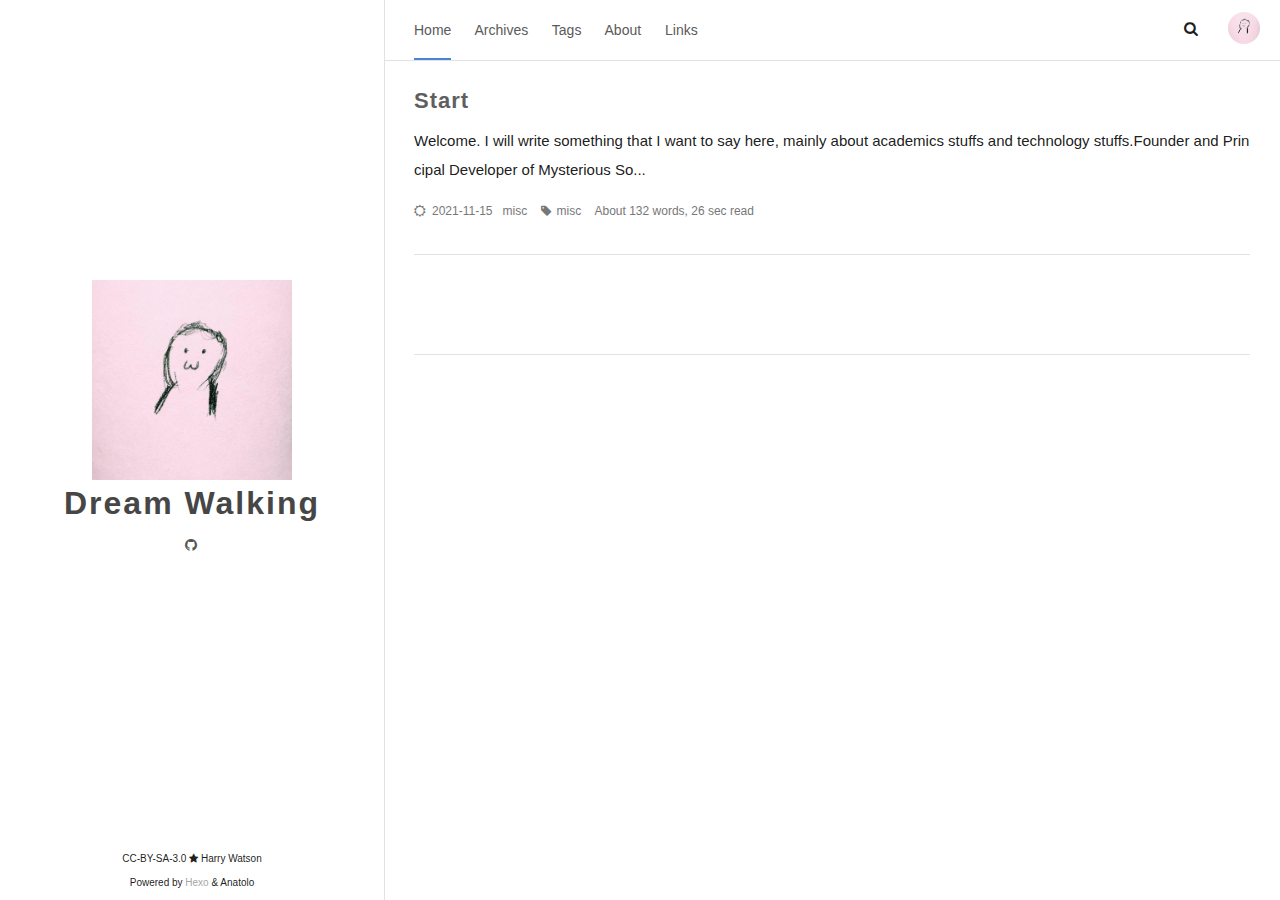
<file: index.html>
<!DOCTYPE html><html lang="zh-CN"><head><meta charset="utf-8"><meta name="X-UA-Compatible" content="IE=edge"><meta name="author" content="Harry Watson"><title>Dream Walking</title><meta name="description" content="A Blog Powered By Hexo"><meta name="keywords" content="Blog,Hexo"><meta content="width=device-width, initial-scale=1.0, maximum-scale=1.0, user-scalable=0" name="viewport"><meta content="yes" name="apple-mobile-web-app-capable"><meta content="black" name="apple-mobile-web-app-status-bar-style"><meta content="telephone=no" name="format-detection"><meta name="renderer" content="webkit"><link rel="shortcut icon" type="image/x-icon" href="/images/favicon.webp"><link rel="stylesheet" href="/css/style.css"><link rel="stylesheet" href="/css/blog_basic.css"><link rel="stylesheet" href="/css/font-awesome.min.css"><link rel="stylesheet" href="/css/insight.css"><link rel="stylesheet" href="/css/search.css"><link rel="alternate" type="application/atom+xml" title="ATOM 1.0" href="/atom.xml"><script src="/js/jquery.js"></script><meta name="generator" content="Hexo 5.4.0"></head><body><div class="page-top animated fadeInDown"><div class="nav"><li> <a class="current" href="/">Home</a></li><li> <a href="/archives">Archives</a></li><li> <a href="/tags">Tags</a></li><li> <a href="/about">About</a></li><li> <a href="/links">Links</a></li></div><div class="information"><div class="nav_right_btn"><li><a class="fa fa-chevron-left" onclick="window.history.go(-1)" style="display:none;"> </a></li><li><a class="fa fa-search" onclick="openWindow();"></a></li></div><div class="avatar"><img src="/images/icon.jpg"></div></div></div><div class="sidebar animated fadeInDown"><div class="sidebar-top"><div class="logo-title"><div class="title"><img src="/images/icon.jpg" style="width:200px;" alt="favicon"><h3 title=""><a href="/">Dream Walking</a></h3></div><ul class="social-links"><li><a target="_blank" rel="noopener" href="https://github.com/watanaberyunosuke"><i class="fa fa-github"></i></a></li></ul></div></div><div class="footer"><div class="p"> <span> CC-BY-SA-3.0 </span><i class="fa fa-star"></i><span> Harry Watson</span></div><div class="by_farbox"><span>Powered by </span><a href="https://hexo.io/zh-cn/" target="_blank">Hexo </a><span> & </span><span>Anatolo </span></div><div class="beian"></div></div></div><div class="main"><div class="autopagerize_page_element"><div class="content"><div class="post animated fadeInDown"><div class="post-title"><h3><a href="/2021/11/Start/">Start</a></h3></div><div class="post-content"><p>Welcome. I will write something that I want to say here, mainly about academics stuffs and technology stuffs.Founder and Principal Developer of Mysterious So...</p></div><div class="post-footer"><div class="meta"><div class="info"><i class="fa fa-sun-o"></i><span class="date">2021-11-15</span><a class="tag" href="/categories/misc/" title="misc">misc </a><i class="fa fa-tag"></i><a class="tag" href="/tags/misc/" title="misc">misc </a><span class="leancloud_visitors"></span><span>About 132 words, 26 sec  read</span></div></div></div></div><div class="pagination"><ul class="clearfix"></ul></div></div></div></div><script src="/js/jquery-migrate-1.2.1.min.js"></script><script src="/js/jquery.appear.js"></script><script src="/js/add-bookmark.js"></script><script>(function(window){var INSIGHT_CONFIG={TRANSLATION:{POSTS:"Posts",PAGES:"Pages",CATEGORIES:"Categories",TAGS:"Tags",UNTITLED:"(Untitled)",},CONTENT_URL:"/content.json",};window.INSIGHT_CONFIG=INSIGHT_CONFIG})(window);</script><script src="/js/insight.js" defer></script><div class="searchbox ins-search"><div class="searchbox-container ins-search-container"><div class="searchbox-input-wrapper"><input class="searchbox-input ins-search-input" type="text" placeholder="Search..."><span class="searchbox-close"><a class="fa fa-times-circle" onclick="closeWindow();"></a></span></div><div class="searchbox-result-wrapper ins-section-wrapper"><div class="ins-section-container"><p>Seraching...</p></div></div></div></div></body></html>
</file>
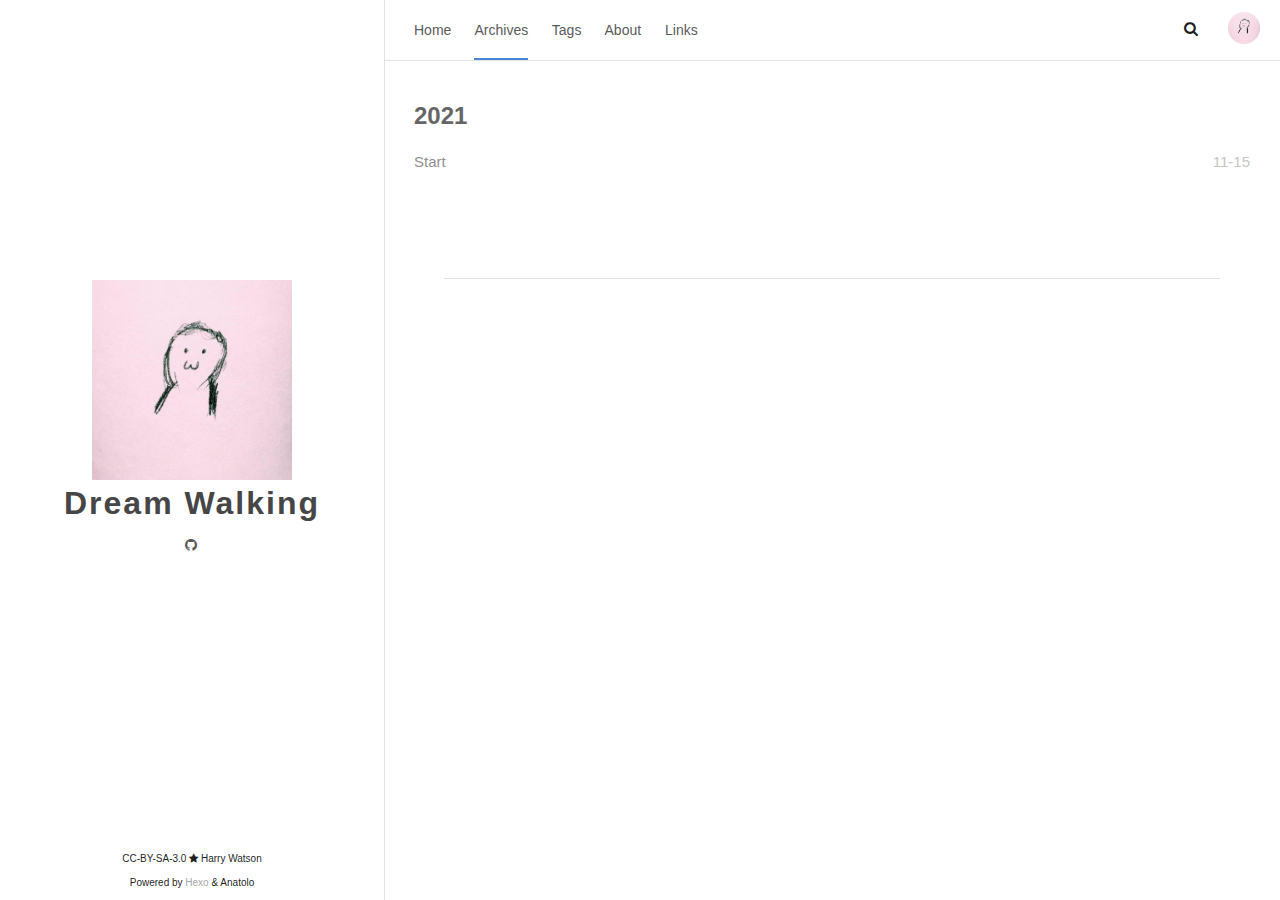
<file: archives/index.html>
<!DOCTYPE html><html lang="zh-CN"><head><meta charset="utf-8"><meta name="X-UA-Compatible" content="IE=edge"><meta name="author" content="Harry Watson"><title>Archives · Dream Walking</title><meta name="description" content="ArchivesPage - Dream Walking"><meta name="keywords" content="Blog,Hexo"><meta content="width=device-width, initial-scale=1.0, maximum-scale=1.0, user-scalable=0" name="viewport"><meta content="yes" name="apple-mobile-web-app-capable"><meta content="black" name="apple-mobile-web-app-status-bar-style"><meta content="telephone=no" name="format-detection"><meta name="renderer" content="webkit"><link rel="shortcut icon" type="image/x-icon" href="/images/favicon.webp"><link rel="stylesheet" href="/css/style.css"><link rel="stylesheet" href="/css/blog_basic.css"><link rel="stylesheet" href="/css/font-awesome.min.css"><link rel="stylesheet" href="/css/insight.css"><link rel="stylesheet" href="/css/search.css"><link rel="alternate" type="application/atom+xml" title="ATOM 1.0" href="/atom.xml"><script src="/js/jquery.js"></script><meta name="generator" content="Hexo 5.4.0"></head><body><div class="page-top animated fadeInDown"><div class="nav"><li> <a href="/">Home</a></li><li> <a class="current" href="/archives">Archives</a></li><li> <a href="/tags">Tags</a></li><li> <a href="/about">About</a></li><li> <a href="/links">Links</a></li></div><div class="information"><div class="nav_right_btn"><li><a class="fa fa-chevron-left" onclick="window.history.go(-1)" style="display:none;"> </a></li><li><a class="fa fa-search" onclick="openWindow();"></a></li></div><div class="avatar"><img src="/images/icon.jpg"></div></div></div><div class="sidebar animated fadeInDown"><div class="sidebar-top"><div class="logo-title"><div class="title"><img src="/images/icon.jpg" style="width:200px;" alt="favicon"><h3 title=""><a href="/">Dream Walking</a></h3></div><ul class="social-links"><li><a target="_blank" rel="noopener" href="https://github.com/watanaberyunosuke"><i class="fa fa-github"></i></a></li></ul></div></div><div class="footer"><div class="p"> <span> CC-BY-SA-3.0 </span><i class="fa fa-star"></i><span> Harry Watson</span></div><div class="by_farbox"><span>Powered by </span><a href="https://hexo.io/zh-cn/" target="_blank">Hexo </a><span> & </span><span>Anatolo </span></div><div class="beian"></div></div></div><div class="main"><div class="autopagerize_page_element"><div class="content"><div class="archive animated fadeInDown"><ul class="list-with-title"><div class="archive"><div class="listing-title">2021</div><ul class="listing"><div class="listing-item"><div class="listing-post"><a href="/2021/11/Start/" title="Start">Start</a><div class="post-time"><span class="date">11-15</span></div></div></div></div><div class="pagination"><ul class="clearfix"></ul></div></ul></div></div></div></div><script src="/js/jquery-migrate-1.2.1.min.js"></script><script src="/js/jquery.appear.js"></script><script src="/js/add-bookmark.js"></script><script>(function(window){var INSIGHT_CONFIG={TRANSLATION:{POSTS:"Posts",PAGES:"Pages",CATEGORIES:"Categories",TAGS:"Tags",UNTITLED:"(Untitled)",},CONTENT_URL:"/content.json",};window.INSIGHT_CONFIG=INSIGHT_CONFIG})(window);</script><script src="/js/insight.js" defer></script><div class="searchbox ins-search"><div class="searchbox-container ins-search-container"><div class="searchbox-input-wrapper"><input class="searchbox-input ins-search-input" type="text" placeholder="Search..."><span class="searchbox-close"><a class="fa fa-times-circle" onclick="closeWindow();"></a></span></div><div class="searchbox-result-wrapper ins-section-wrapper"><div class="ins-section-container"><p>Seraching...</p></div></div></div></div></body></html>
</file>
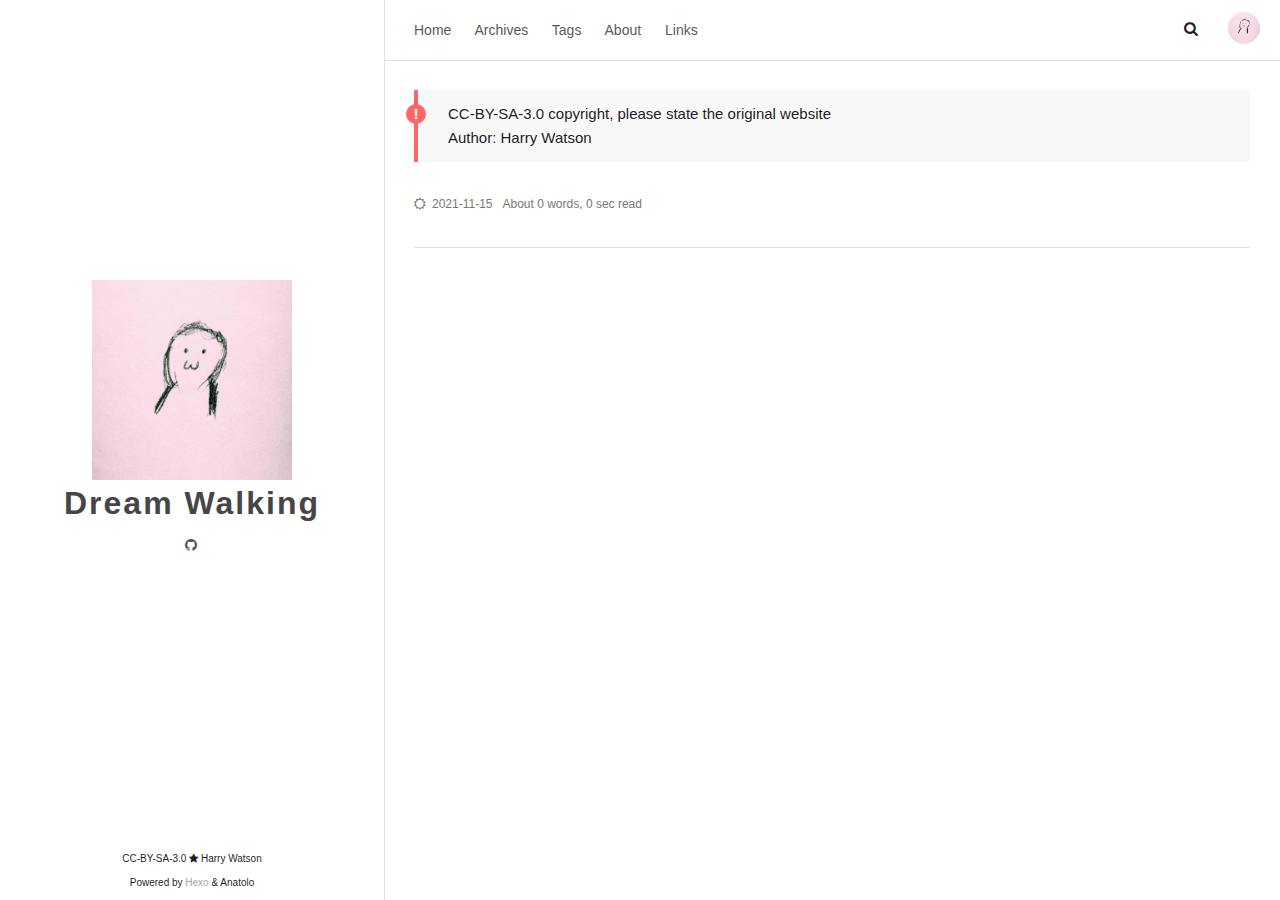
<file: categories/index.html>
<!DOCTYPE html><html lang="zh-CN"><head><meta charset="utf-8"><meta name="X-UA-Compatible" content="IE=edge"><meta name="author" content="Harry Watson"><title> · Dream Walking</title><meta name="description" content=""><meta name="keywords" content="Blog,Hexo"><meta content="width=device-width, initial-scale=1.0, maximum-scale=1.0, user-scalable=0" name="viewport"><meta content="yes" name="apple-mobile-web-app-capable"><meta content="black" name="apple-mobile-web-app-status-bar-style"><meta content="telephone=no" name="format-detection"><meta name="renderer" content="webkit"><link rel="shortcut icon" type="image/x-icon" href="/images/favicon.webp"><link rel="stylesheet" href="/css/style.css"><link rel="stylesheet" href="/css/blog_basic.css"><link rel="stylesheet" href="/css/font-awesome.min.css"><link rel="stylesheet" href="/css/insight.css"><link rel="stylesheet" href="/css/search.css"><link rel="alternate" type="application/atom+xml" title="ATOM 1.0" href="/atom.xml"><script src="/js/jquery.js"></script><meta name="generator" content="Hexo 5.4.0"></head><body><div class="page-top animated fadeInDown"><div class="nav"><li> <a href="/">Home</a></li><li> <a href="/archives">Archives</a></li><li> <a href="/tags">Tags</a></li><li> <a href="/about">About</a></li><li> <a href="/links">Links</a></li></div><div class="information"><div class="nav_right_btn"><li><a class="fa fa-chevron-left" onclick="window.history.go(-1)" style="display:none;"> </a></li><li><a class="fa fa-search" onclick="openWindow();"></a></li></div><div class="avatar"><img src="/images/icon.jpg"></div></div></div><div class="sidebar animated fadeInDown"><div class="sidebar-top"><div class="logo-title"><div class="title"><img src="/images/icon.jpg" style="width:200px;" alt="favicon"><h3 title=""><a href="/">Dream Walking</a></h3></div><ul class="social-links"><li><a target="_blank" rel="noopener" href="https://github.com/watanaberyunosuke"><i class="fa fa-github"></i></a></li></ul></div></div><div class="footer"><div class="p"> <span> CC-BY-SA-3.0 </span><i class="fa fa-star"></i><span> Harry Watson</span></div><div class="by_farbox"><span>Powered by </span><a href="https://hexo.io/zh-cn/" target="_blank">Hexo </a><span> & </span><span>Anatolo </span></div><div class="beian"></div></div></div><div class="main"><div class="autopagerize_page_element"><div class="content"><div class="post-page"><div class="post animated fadeInDown"><div class="post-title"><h3><a></a></h3></div><div class="post-content"><p></p><div class="tip">CC-BY-SA-3.0 copyright, please state the original website<br>Author: Harry Watson</div></div><div class="post-footer"><div class="meta"><div class="info"><i class="fa fa-sun-o"></i><span class="date">2021-11-15</span><span class="leancloud_visitors"></span><span>About 0 words, 0 sec  read</span></div></div></div></div></div></div></div></div><script src="/js/jquery-migrate-1.2.1.min.js"></script><script src="/js/jquery.appear.js"></script><script src="/js/add-bookmark.js"></script><script>(function(window){var INSIGHT_CONFIG={TRANSLATION:{POSTS:"Posts",PAGES:"Pages",CATEGORIES:"Categories",TAGS:"Tags",UNTITLED:"(Untitled)",},CONTENT_URL:"/content.json",};window.INSIGHT_CONFIG=INSIGHT_CONFIG})(window);</script><script src="/js/insight.js" defer></script><div class="searchbox ins-search"><div class="searchbox-container ins-search-container"><div class="searchbox-input-wrapper"><input class="searchbox-input ins-search-input" type="text" placeholder="Search..."><span class="searchbox-close"><a class="fa fa-times-circle" onclick="closeWindow();"></a></span></div><div class="searchbox-result-wrapper ins-section-wrapper"><div class="ins-section-container"><p>Seraching...</p></div></div></div></div></body></html>
</file>
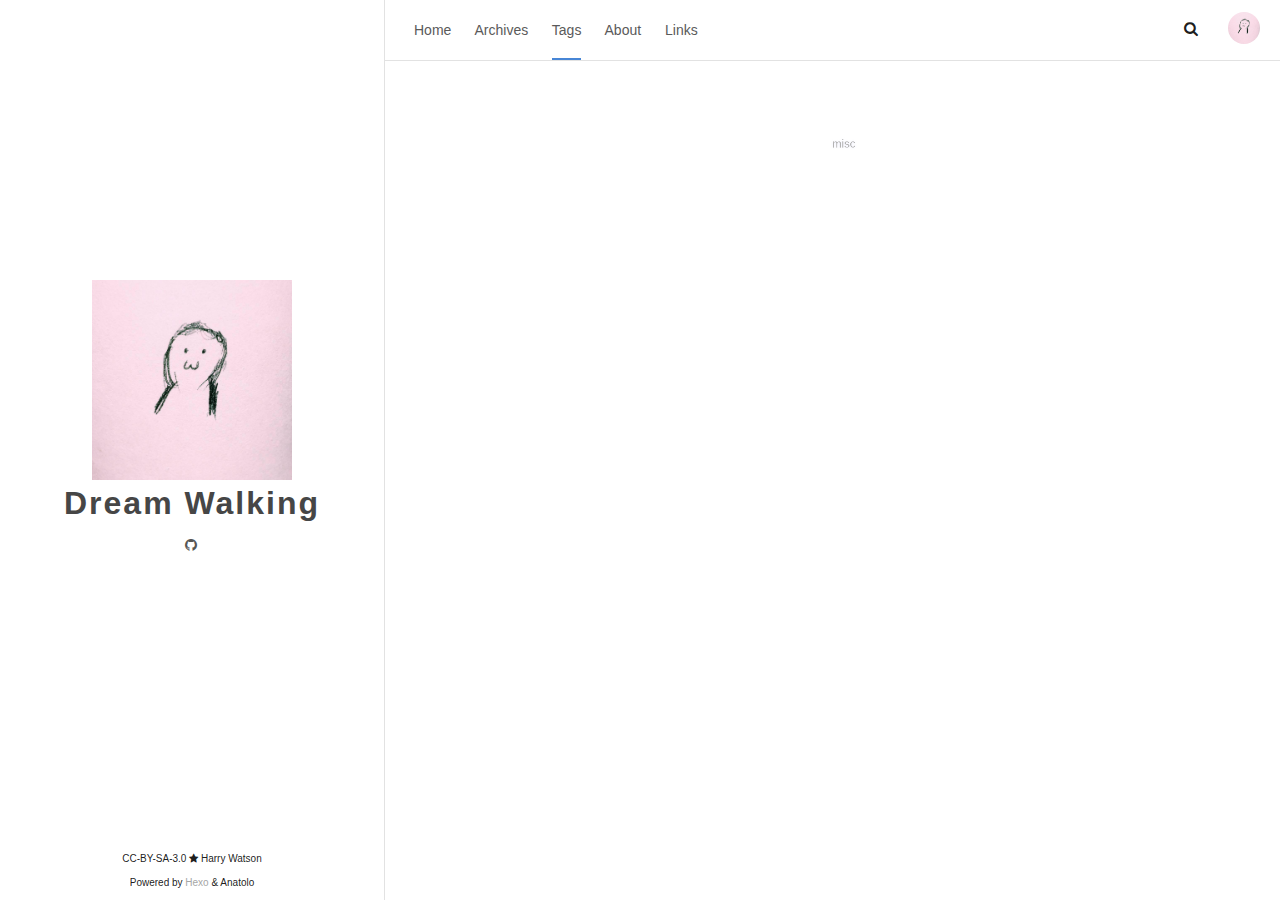
<file: tags/index.html>
<!DOCTYPE html><html lang="zh-CN"><head><meta charset="utf-8"><meta name="X-UA-Compatible" content="IE=edge"><meta name="author" content="Harry Watson"><title>Tags · Dream Walking</title><meta name="description" content=""><meta name="keywords" content="Blog,Hexo"><meta content="width=device-width, initial-scale=1.0, maximum-scale=1.0, user-scalable=0" name="viewport"><meta content="yes" name="apple-mobile-web-app-capable"><meta content="black" name="apple-mobile-web-app-status-bar-style"><meta content="telephone=no" name="format-detection"><meta name="renderer" content="webkit"><link rel="shortcut icon" type="image/x-icon" href="/images/favicon.webp"><link rel="stylesheet" href="/css/style.css"><link rel="stylesheet" href="/css/blog_basic.css"><link rel="stylesheet" href="/css/font-awesome.min.css"><link rel="stylesheet" href="/css/insight.css"><link rel="stylesheet" href="/css/search.css"><link rel="alternate" type="application/atom+xml" title="ATOM 1.0" href="/atom.xml"><script src="/js/jquery.js"></script><meta name="generator" content="Hexo 5.4.0"></head><body><div class="page-top animated fadeInDown"><div class="nav"><li> <a href="/">Home</a></li><li> <a href="/archives">Archives</a></li><li> <a class="current" href="/tags">Tags</a></li><li> <a href="/about">About</a></li><li> <a href="/links">Links</a></li></div><div class="information"><div class="nav_right_btn"><li><a class="fa fa-chevron-left" onclick="window.history.go(-1)" style="display:none;"> </a></li><li><a class="fa fa-search" onclick="openWindow();"></a></li></div><div class="avatar"><img src="/images/icon.jpg"></div></div></div><div class="sidebar animated fadeInDown"><div class="sidebar-top"><div class="logo-title"><div class="title"><img src="/images/icon.jpg" style="width:200px;" alt="favicon"><h3 title=""><a href="/">Dream Walking</a></h3></div><ul class="social-links"><li><a target="_blank" rel="noopener" href="https://github.com/watanaberyunosuke"><i class="fa fa-github"></i></a></li></ul></div></div><div class="footer"><div class="p"> <span> CC-BY-SA-3.0 </span><i class="fa fa-star"></i><span> Harry Watson</span></div><div class="by_farbox"><span>Powered by </span><a href="https://hexo.io/zh-cn/" target="_blank">Hexo </a><span> & </span><span>Anatolo </span></div><div class="beian"></div></div></div><div class="main"><div class="autopagerize_page_element"><div class="content"><div class="tag_box"><script type="text/javascript" charset="utf-8" src="/js/tagcloud.js"></script><script type="text/javascript" charset="utf-8" src="/js/tagcanvas.js"></script><div class="widget tagcloud" id="myCanvasContainer" align="center"><canvas id="resCanvas"><a href="/tags/misc/" style="font-size: 10px;">misc</a></canvas></div></div></div></div></div><script src="/js/jquery-migrate-1.2.1.min.js"></script><script src="/js/jquery.appear.js"></script><script src="/js/add-bookmark.js"></script><script>(function(window){var INSIGHT_CONFIG={TRANSLATION:{POSTS:"Posts",PAGES:"Pages",CATEGORIES:"Categories",TAGS:"Tags",UNTITLED:"(Untitled)",},CONTENT_URL:"/content.json",};window.INSIGHT_CONFIG=INSIGHT_CONFIG})(window);</script><script src="/js/insight.js" defer></script><div class="searchbox ins-search"><div class="searchbox-container ins-search-container"><div class="searchbox-input-wrapper"><input class="searchbox-input ins-search-input" type="text" placeholder="Search..."><span class="searchbox-close"><a class="fa fa-times-circle" onclick="closeWindow();"></a></span></div><div class="searchbox-result-wrapper ins-section-wrapper"><div class="ins-section-container"><p>Seraching...</p></div></div></div></div></body></html>
</file>
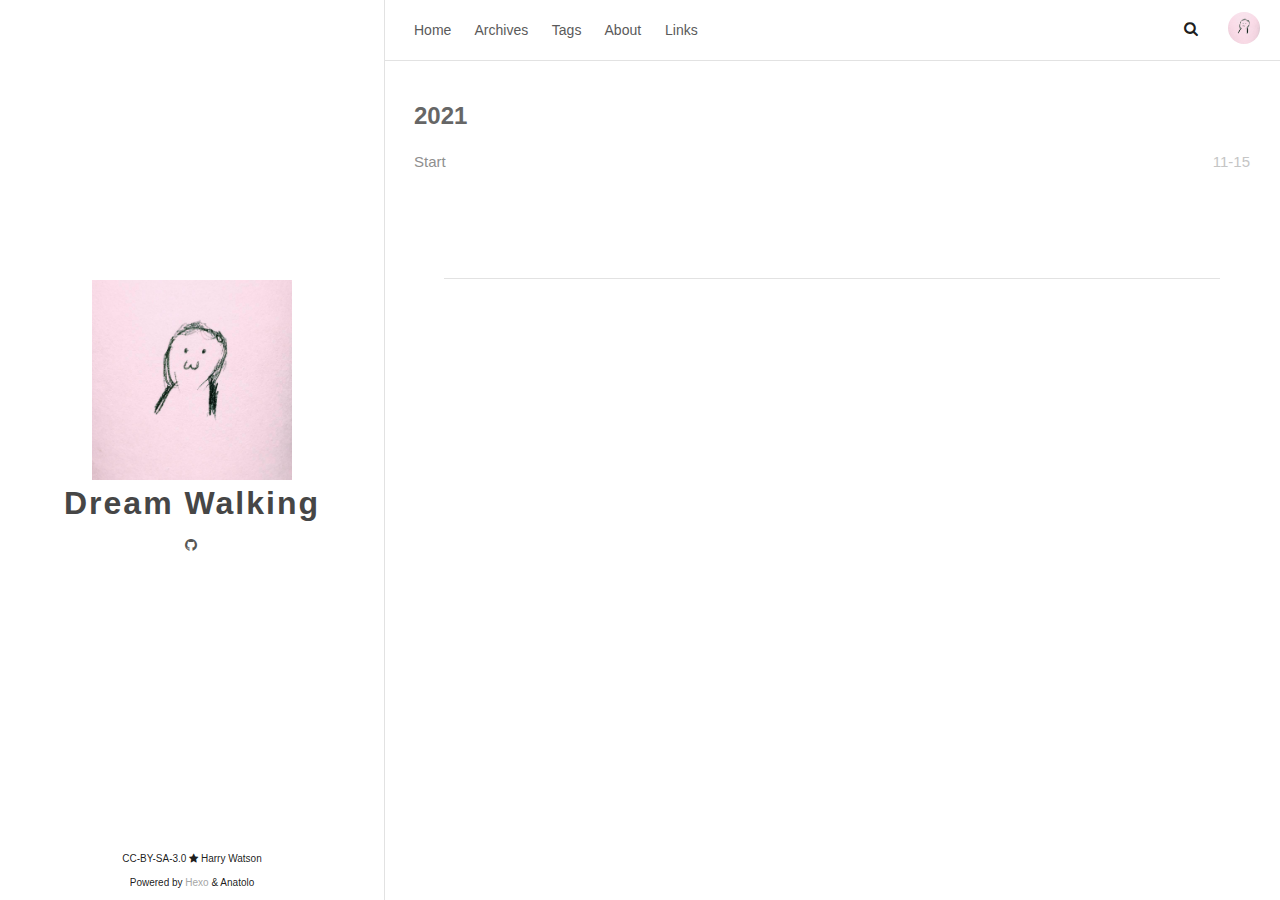
<file: categories/misc/index.html>
<!DOCTYPE html><html lang="zh-CN"><head><meta charset="utf-8"><meta name="X-UA-Compatible" content="IE=edge"><meta name="author" content="Harry Watson"><title>misc · Dream Walking</title><meta name="description" content="Categories · misc - Dream Walking"><meta name="keywords" content="Blog,Hexo"><meta content="width=device-width, initial-scale=1.0, maximum-scale=1.0, user-scalable=0" name="viewport"><meta content="yes" name="apple-mobile-web-app-capable"><meta content="black" name="apple-mobile-web-app-status-bar-style"><meta content="telephone=no" name="format-detection"><meta name="renderer" content="webkit"><link rel="shortcut icon" type="image/x-icon" href="/images/favicon.webp"><link rel="stylesheet" href="/css/style.css"><link rel="stylesheet" href="/css/blog_basic.css"><link rel="stylesheet" href="/css/font-awesome.min.css"><link rel="stylesheet" href="/css/insight.css"><link rel="stylesheet" href="/css/search.css"><link rel="alternate" type="application/atom+xml" title="ATOM 1.0" href="/atom.xml"><script src="/js/jquery.js"></script><meta name="generator" content="Hexo 5.4.0"></head><body><div class="page-top animated fadeInDown"><div class="nav"><li> <a href="/">Home</a></li><li> <a href="/archives">Archives</a></li><li> <a href="/tags">Tags</a></li><li> <a href="/about">About</a></li><li> <a href="/links">Links</a></li></div><div class="information"><div class="nav_right_btn"><li><a class="fa fa-chevron-left" onclick="window.history.go(-1)" style="display:none;"> </a></li><li><a class="fa fa-search" onclick="openWindow();"></a></li></div><div class="avatar"><img src="/images/icon.jpg"></div></div></div><div class="sidebar animated fadeInDown"><div class="sidebar-top"><div class="logo-title"><div class="title"><img src="/images/icon.jpg" style="width:200px;" alt="favicon"><h3 title=""><a href="/">Dream Walking</a></h3></div><ul class="social-links"><li><a target="_blank" rel="noopener" href="https://github.com/watanaberyunosuke"><i class="fa fa-github"></i></a></li></ul></div></div><div class="footer"><div class="p"> <span> CC-BY-SA-3.0 </span><i class="fa fa-star"></i><span> Harry Watson</span></div><div class="by_farbox"><span>Powered by </span><a href="https://hexo.io/zh-cn/" target="_blank">Hexo </a><span> & </span><span>Anatolo </span></div><div class="beian"></div></div></div><div class="main"><div class="autopagerize_page_element"><div class="content"><div class="archive animated fadeInDown"><ul class="list-with-title"><div class="archive"><div class="listing-title">2021</div><ul class="listing"><div class="listing-item"><div class="listing-post"><a href="/2021/11/Start/" title="Start">Start</a><div class="post-time"><span class="date">11-15</span></div></div></div></div><div class="pagination"><ul class="clearfix"></ul></div></ul></div></div></div></div><script src="/js/jquery-migrate-1.2.1.min.js"></script><script src="/js/jquery.appear.js"></script><script src="/js/add-bookmark.js"></script><script>(function(window){var INSIGHT_CONFIG={TRANSLATION:{POSTS:"Posts",PAGES:"Pages",CATEGORIES:"Categories",TAGS:"Tags",UNTITLED:"(Untitled)",},CONTENT_URL:"/content.json",};window.INSIGHT_CONFIG=INSIGHT_CONFIG})(window);</script><script src="/js/insight.js" defer></script><div class="searchbox ins-search"><div class="searchbox-container ins-search-container"><div class="searchbox-input-wrapper"><input class="searchbox-input ins-search-input" type="text" placeholder="Search..."><span class="searchbox-close"><a class="fa fa-times-circle" onclick="closeWindow();"></a></span></div><div class="searchbox-result-wrapper ins-section-wrapper"><div class="ins-section-container"><p>Seraching...</p></div></div></div></div></body></html>
</file>
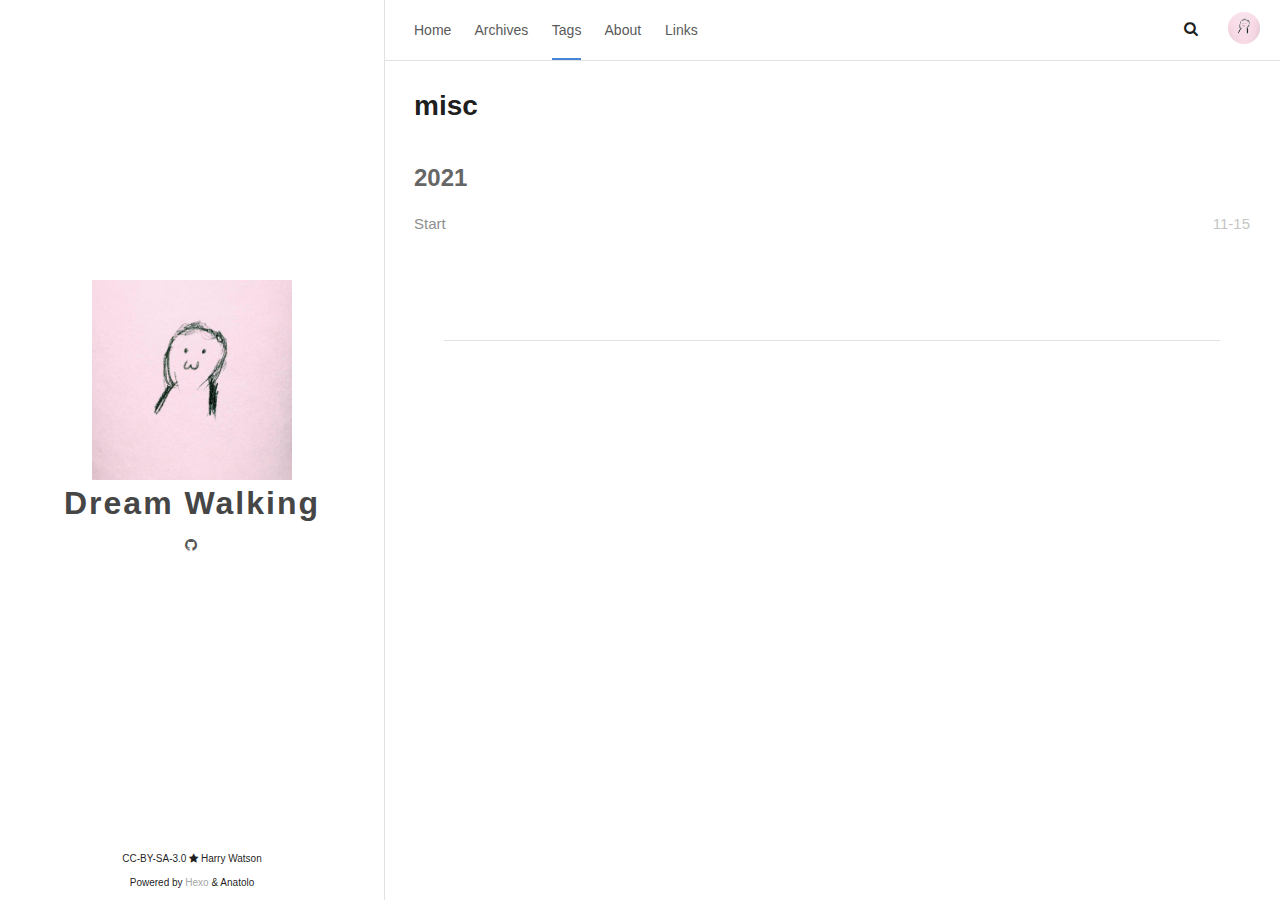
<file: tags/misc/index.html>
<!DOCTYPE html><html lang="zh-CN"><head><meta charset="utf-8"><meta name="X-UA-Compatible" content="IE=edge"><meta name="author" content="Harry Watson"><title>Tags · misc · Dream Walking</title><meta name="description" content="Tags · misc - Dream Walking"><meta name="keywords" content="Blog,Hexo"><meta content="width=device-width, initial-scale=1.0, maximum-scale=1.0, user-scalable=0" name="viewport"><meta content="yes" name="apple-mobile-web-app-capable"><meta content="black" name="apple-mobile-web-app-status-bar-style"><meta content="telephone=no" name="format-detection"><meta name="renderer" content="webkit"><link rel="shortcut icon" type="image/x-icon" href="/images/favicon.webp"><link rel="stylesheet" href="/css/style.css"><link rel="stylesheet" href="/css/blog_basic.css"><link rel="stylesheet" href="/css/font-awesome.min.css"><link rel="stylesheet" href="/css/insight.css"><link rel="stylesheet" href="/css/search.css"><link rel="alternate" type="application/atom+xml" title="ATOM 1.0" href="/atom.xml"><script src="/js/jquery.js"></script><meta name="generator" content="Hexo 5.4.0"></head><body><div class="page-top animated fadeInDown"><div class="nav"><li> <a href="/">Home</a></li><li> <a href="/archives">Archives</a></li><li> <a class="current" href="/tags">Tags</a></li><li> <a href="/about">About</a></li><li> <a href="/links">Links</a></li></div><div class="information"><div class="nav_right_btn"><li><a class="fa fa-chevron-left" onclick="window.history.go(-1)" style="display:none;"> </a></li><li><a class="fa fa-search" onclick="openWindow();"></a></li></div><div class="avatar"><img src="/images/icon.jpg"></div></div></div><div class="sidebar animated fadeInDown"><div class="sidebar-top"><div class="logo-title"><div class="title"><img src="/images/icon.jpg" style="width:200px;" alt="favicon"><h3 title=""><a href="/">Dream Walking</a></h3></div><ul class="social-links"><li><a target="_blank" rel="noopener" href="https://github.com/watanaberyunosuke"><i class="fa fa-github"></i></a></li></ul></div></div><div class="footer"><div class="p"> <span> CC-BY-SA-3.0 </span><i class="fa fa-star"></i><span> Harry Watson</span></div><div class="by_farbox"><span>Powered by </span><a href="https://hexo.io/zh-cn/" target="_blank">Hexo </a><span> & </span><span>Anatolo </span></div><div class="beian"></div></div></div><div class="main"><div class="autopagerize_page_element"><div class="content"><div class="archive animated fadeInDown"><ul class="list-with-title"><li><h3>misc</h3></li><div class="archive"><div class="listing-title">2021</div><ul class="listing"><div class="listing-item"><div class="listing-post"><a href="/2021/11/Start/" title="Start">Start</a><div class="post-time"><span class="date">11-15</span></div></div></div></div><div class="pagination"><ul class="clearfix"></ul></div></ul></div></div></div></div><script src="/js/jquery-migrate-1.2.1.min.js"></script><script src="/js/jquery.appear.js"></script><script src="/js/add-bookmark.js"></script><script>(function(window){var INSIGHT_CONFIG={TRANSLATION:{POSTS:"Posts",PAGES:"Pages",CATEGORIES:"Categories",TAGS:"Tags",UNTITLED:"(Untitled)",},CONTENT_URL:"/content.json",};window.INSIGHT_CONFIG=INSIGHT_CONFIG})(window);</script><script src="/js/insight.js" defer></script><div class="searchbox ins-search"><div class="searchbox-container ins-search-container"><div class="searchbox-input-wrapper"><input class="searchbox-input ins-search-input" type="text" placeholder="Search..."><span class="searchbox-close"><a class="fa fa-times-circle" onclick="closeWindow();"></a></span></div><div class="searchbox-result-wrapper ins-section-wrapper"><div class="ins-section-container"><p>Seraching...</p></div></div></div></div></body></html>
</file>
<file: css/style.css>
@charset "UTF-8";
html {
  background-color: #fff;
  -webkit-font-smoothing: antialiased;
}
body {
  color: rgba(0,0,0,0.9);
  font-family: 'PingHei', 'PingFang SC', Helvetica Neue, 'Work Sans', 'Hiragino Sans GB', 'Microsoft YaHei', SimSun, sans-serif;
  font-size: 15px;
  width: 100%;
  margin: 0 auto 30px auto;
  background-color: #fff;
}
p {
  line-height: 1.9em;
  font-weight: 400;
  font-size: 15px;
}
a {
  text-decoration: none;
}
a:link,
a:visited {
  opacity: 1;
  -webkit-transition: all 0.15s linear;
  -moz-transition: all 0.15s linear;
  -o-transition: all 0.15s linear;
  -ms-transition: all 0.15s linear;
  transition: all 0.15s linear;
  color: #424242;
}
a:hover,
a:active {
  color: #4786d6;
}
/*basic styles ends*/
/*animation starts*/
.animated {
  -webkit-animation-fill-mode: both;
  -moz-animation-fill-mode: both;
  -ms-animation-fill-mode: both;
  -o-animation-fill-mode: both;
  animation-fill-mode: both;
  -webkit-animation-duration: 1s;
  -moz-animation-duration: 1s;
  -ms-animation-duration: 1s;
  -o-animation-duration: 1s;
  animation-duration: 1s;
}
.animated.hinge {
  -webkit-animation-duration: 1s;
  -moz-animation-duration: 1s;
  -ms-animation-duration: 1s;
  -o-animation-duration: 1s;
  animation-duration: 1s;
}
@-webkit-keyframes fadeInDown {
  0% {
    opacity: 0;
    -webkit-transform: translateY(-20px);
  }
  100% {
    opacity: 1;
    -webkit-transform: translateY(0);
  }
}
@-moz-keyframes fadeInDown {
  0% {
    opacity: 0;
    -moz-transform: translateY(-20px);
  }
  100% {
    opacity: 1;
    -moz-transform: translateY(0);
  }
}
@-o-keyframes fadeInDown {
  0% {
    opacity: 0;
    -o-transform: translateY(-20px);
  }
  100% {
    opacity: 1;
    -o-transform: translateY(0);
  }
}
.fadeInDown {
  -webkit-animation-name: fadeInDown;
  -moz-animation-name: fadeInDown;
  -o-animation-name: fadeInDown;
  animation-name: fadeInDown;
}
/*animation ends*/
.content {
  height: auto;
  float: right;
  width: 70%;
  margin-top: 60px;
}
.page-top {
  width: 70%;
  position: fixed;
  right: 0;
  z-index: 3;
  background-color: #fff;
  height: 60px;
  border-bottom: 1px solid #e2e2e2;
}
.page-top .nav {
  list-style: none;
  padding: 18px 30px;
  float: left;
  font-size: 14px;
}
.page-top .nav li {
  position: relative;
  display: initial;
  padding-right: 20px;
}
.page-top .nav a {
  color: #5a5a5a;
}
.page-top .nav a:hover {
  color: #4786d6;
}
.page-top .nav a.current {
  color: #5a5a5a;
  padding-bottom: 20px;
  border-bottom: 2px solid #4786d6;
}
.page-top .information {
  float: right;
  padding-top: 12px;
  padding-right: 20px;
}
.page-top .information .avatar {
  float: right;
}
.page-top .information .avatar img {
  width: 32px;
  height: 32px;
  border-radius: 300px;
}
.page-top .information .nav_right_btn {
  float: left;
  padding-top: 5px;
  margin-right: -10px;
}
.page-top .information .nav_right_btn li {
  display: initial;
  padding-right: 40px;
}
.sidebar {
  width: 30%;
  -webkit-background-size: cover;
  background-size: cover;
  background-color: #fff;
  height: 100%;
  transition: 0.8s;
  top: 0;
  left: 0;
  position: fixed;
  z-index: 4;
  border-right: 1px solid #e2e2e2;
}
.sidebar .logo-title {
  text-align: center;
  margin-top: -50px;
}
.sidebar .logo-title .description {
  font-size: 14px;
  color: #565654;
}
.sidebar .logo-title .logo {
  margin: 0 auto;
}
.sidebar .logo-title .title h3 {
  text-transform: none;
  font-size: 2rem;
  font-weight: bold;
  letter-spacing: 2px;
  line-height: 1;
  margin: 0;
}
.sidebar .logo-title .title a {
  text-decoration: none;
  color: #464646;
  font-size: 2rem;
  font-weight: bold;
}
.sidebar .social-links {
  list-style: none;
  padding: 0;
  font-size: 14px;
  text-align: center;
}
.sidebar .social-links i {
  margin-right: 3px;
}
.sidebar .social-links li {
  display: inline;
  padding: 0 4px;
  line-height: 0;
}
.sidebar .social-links a {
  color: #565654;
}
.sidebar .social-links a:hover {
  color: #4786d6;
}
.sidebar-top {
  margin: auto 0;
  display: flex;
  flex-direction: column;
  justify-content: center;
  height: 100%;
}
.sidebar-top .ltr {
  text-align: center;
}
.card {
  margin-left: 5px;
}
.post {
  background-color: #fff;
  margin: 30px;
}
.post .post-title h1 {
  text-transform: none;
  font-size: 30px;
  letter-spacing: 5px;
  line-height: 1;
}
.post .post-title h2 {
  text-transform: none;
  letter-spacing: 1px;
  font-size: 28px;
  line-height: 1;
  font-weight: 600;
  color: #5f5f5f;
}
.post .post-title h3 {
  text-transform: none;
  letter-spacing: 1px;
  line-height: 1;
  font-weight: 600;
  color: #111;
  font-size: 22px;
  margin: 0;
}
.post .post-title a {
  text-decoration: none;
  letter-spacing: 1px;
  color: #5f5f5f;
}
.post .post-title a:hover {
  text-decoration: underline;
}
.post .post-content a {
  text-decoration: none;
  letter-spacing: 1px;
  color: #4786d6;
}
.post .post-content a:hover {
  color: #2f69b3;
}
.post .post-content h1 {
  color: #5f5f5f;
  font-size: 22px;
  font-weight: 600;
}
.post .post-content h2 {
  color: #5f5f5f;
  font-size: 20px;
}
.post .post-content h3 {
  color: #5f5f5f;
  font-size: 18px;
  font-weight: 600;
}
.post .post-content h4 {
  color: #5f5f5f;
  font-size: 17px;
}
.post .post-content h5 {
  color: #5f5f5f;
  font-size: 16px;
  font-weight: 600;
}
.post .post-content h6 {
  color: #5f5f5f;
  font-size: 15px;
}
.post .post-footer {
  padding: 0 0 30px 0;
  border-bottom: 1px solid #e2e2e2;
}
.post .post-footer .meta {
  max-width: 100%;
  height: 25px;
  color: #777;
}
.post .post-footer .meta .info {
  float: left;
  font-size: 12px;
}
.post .post-footer .meta .info .date {
  margin-right: 10px;
}
.post .post-footer .meta a {
  text-decoration: none;
  color: #777;
  padding-right: 10px;
}
.post .post-footer .meta a:hover {
  color: #4786d6;
}
.post .post-footer .meta i {
  margin-right: 6px;
}
.post .post-footer .tags {
  padding-bottom: 15px;
  font-size: 13px;
}
.post .post-footer .tags ul {
  list-style-type: none;
  display: inline;
  margin: 0;
  padding: 0;
}
.post .post-footer .tags ul li {
  list-style-type: none;
  margin: 0;
  padding-right: 5px;
  display: inline;
}
.post .post-footer .tags a {
  text-decoration: none;
  color: rgba(0,0,0,0.44);
  font-weight: 400;
}
.post .post-footer .tags a:hover {
  text-decoration: none;
}
.pagination {
  margin: 30px;
  padding: 0px 0 56px 0;
  border-bottom: 1px solid #e2e2e2;
}
.pagination ul {
  list-style: none;
  margin: 0;
  padding: 0;
  height: 13px;
}
.pagination ul li {
  margin: 0 2px 0 2px;
  display: inline;
  line-height: 1;
}
.pagination ul li a {
  text-decoration: none;
}
.pagination .pre {
  float: left;
}
.pagination .next {
  float: right;
}
.like-reblog-buttons {
  float: right;
}
.like-button {
  float: right;
  padding: 0 0 0 10px;
}
.reblog-button {
  float: right;
  padding: 0;
}
#install-btn {
  position: fixed;
  bottom: 0px;
  right: 6px;
}
#disqus_thread {
  margin: 30px;
  border-bottom: 1px solid #e2e2e2;
}
.footer {
  clear: both;
  text-align: center;
  font-size: 10px;
  margin: 0 auto;
  bottom: 0;
  position: absolute;
  width: 100%;
  padding-bottom: 5px;
  background: #fff;
}
.footer a {
  color: #a6a6a6;
}
.footer a:hover {
  color: #4786d6;
}
/*for archive*/
.archive {
  width: 100%;
}
.list-with-title {
  font-size: 15px;
  margin: 30px;
  padding: 0;
  line-height: 25px;
}
.list-with-title li {
  list-style-type: none;
  padding: 0;
}
.list-with-title .listing-title {
  font-size: 24px;
  color: #666;
  font-weight: 600;
  line-height: 2.2em;
}
.list-with-title .listing {
  padding: 0;
}
.list-with-title .listing .listing-post {
  padding-bottom: 5px;
}
.list-with-title .listing .listing-post .post-time {
  float: right;
  color: #c5c5c5;
}
.list-with-title .listing .listing-post a {
  color: #8f8f8f;
}
.list-with-title .listing .listing-post a:hover {
  color: #4786d6;
}
/* share */
.share {
  margin: 0px 30px;
  display: inline-flex;
}
.evernote {
  width: 32px;
  height: 32px;
  border-radius: 300px;
  background-color: #3e3e3e;
  margin-right: 5px;
}
.evernote a {
  color: #fff;
  padding: 11px;
  font-size: 12px;
}
.evernote a:hover {
  color: #ed6243;
  padding: 11px;
}
.weibo {
  width: 32px;
  height: 32px;
  border-radius: 300px;
  background-color: #ed6243;
  margin-right: 5px;
}
.weibo a {
  color: #fff;
  padding: 9px;
}
.weibo a:hover {
  color: #bd4226;
}
.twitter {
  width: 32px;
  height: 32px;
  border-radius: 300px;
  background-color: #59c0fd;
  margin-right: 5px;
}
.twitter a {
  color: #fff;
  padding: 9px;
}
.twitter a:hover {
  color: #4b9ece;
}
/* about */
.about {
  margin: 30px;
}
.about h3 {
  font-size: 22px;
}
/* links*/
.links {
  margin: 30px;
}
.links h3 {
  font-size: 22px;
}
.links a {
  cursor: pointer;
}
/* Comment style */
.comment-count {
  color: #666;
}
.tab-community {
  color: #666;
}
.read_more {
  font-size: 14px;
}
.back-button {
  padding-top: 30px;
  max-width: 100px;
  padding-left: 40px;
  float: left;
}
/* 默认评论样式 */
#fb_comments_container {
  margin: 30px;
}
/* button style */
a.btn {
  color: #868686;
  font-weight: 400;
}
.btn {
  display: inline-block;
  position: relative;
  outline: 0;
  color: rgba(0,0,0,0.44);
  background: rgba(0,0,0,0);
  font-size: 14px;
  text-align: center;
  text-decoration: none;
  cursor: pointer;
  border: 1px solid rgba(0,0,0,0.15);
  white-space: nowrap;
  font-weight: 400;
  font-style: normal;
  border-radius: 999em;
}
.btn:hover {
  display: inline-block;
  position: relative;
  outline: 0px;
  color: #464545;
  background: transparent;
  font-size: 14px;
  text-align: center;
  text-decoration: none;
  cursor: pointer;
  border: 1px solid #464545;
  white-space: nowrap;
  font-weight: 400;
  font-style: normal;
  border-radius: 999em;
}
[role="back"] {
  padding: 0.5em 1.25em;
  line-height: 1.666em;
}
[role="home"] {
  padding: 0.5em 1.25em;
  line-height: 1.666em;
}
[role="navigation"] {
  padding: 0.5em 1.25em;
  line-height: 1.666em;
}
[role="tags"] {
  padding: 6px 12px;
}
/* Menu样式 */
.menu {
  float: right;
  padding-top: 30px;
}
.menu .btn-down {
  margin: 0px;
}
.menu .btn-down li {
  list-style: none;
  width: 100px;
}
.menu .btn-down li a {
  display: inline-block;
  position: relative;
  padding: 0.5em 1.25em;
  outline: 0;
  color: rgba(0,0,0,0.44);
  background: rgba(0,0,0,0);
  font-size: 14px;
  text-align: center;
  text-decoration: none;
  cursor: pointer;
  border: 1px solid rgba(0,0,0,0.15);
  white-space: nowrap;
  font-weight: 400;
  font-style: normal;
  border-radius: 999em;
  margin-top: 5px;
}
.menu .btn-down li a:hover {
  position: relative;
  padding: 0.5em 1.25em;
  outline: 0;
  color: #fff;
  background: #3cbd10;
  font-size: 14px;
  text-align: center;
  text-decoration: none;
  cursor: pointer;
  border: 1px solid rgba(0,0,0,0.15);
  white-space: nowrap;
  font-weight: 400;
  font-style: normal;
  border-radius: 999em;
  margin-top: 5px;
}
.menu .btn-down div {
  position: absolute;
  visibility: hidden;
  width: 100px;
  float: right;
}
.page_404 {
  text-align: center;
  padding-top: 50px;
}
/* Tag style */
.tag_btn {
  align-items: center;
  border-radius: 4px;
  color: #4a4a4a;
  display: inline-flex;
  font-size: 0.9rem;
  height: 2em;
  justify-content: center;
  line-height: 1.5;
  padding-left: 0.75em;
  padding-right: 0em;
  white-space: nowrap;
  margin: 10px;
}
.tag_btn .is-grey {
  padding-right: 0.75em;
  background-color: #e0e0e0;
}
/* TOC style */
.tocmenu {
  align-items: center;
  border-top: 1px solid #f0f0f0;
  text-align: center;
  font-size: 13px;
  margin: 0 auto;
  width: 100%;
  list-style: none;
  position: relative;
}
.toclist {
/* width: max-content; */
  border-top: none;
  padding: 0px 30px;
  display: inline-block;
  text-align: left;
  overflow-y: auto;
  max-height: 250px;
}
.toclist::-webkit-scrollbar {
  width: 2px;
  color: #4786d6;
  height: auto;
}
.toclist::-webkit-scrollbar-thumb {
  color: #4786d6;
  background-color: #4786d6;
}
.toclist-item {
  list-style: none;
}
@media screen and (max-width: 960px) {
  .sidebar {
    width: 100%;
    height: auto;
    position: relative;
    border-right: none;
    z-index: 1;
    top: auto;
  }
  .sidebar .logo-title {
    padding-top: 120px;
    margin-top: 0;
  }
  .sidebar .logo-title .title img {
    width: 100px;
  }
  .sidebar .logo-title .title h3 {
    font-size: 20px;
  }
  .page-top {
    width: 100%;
  }
  .post-title h3 {
    line-height: 1.6;
  }
  .content {
    margin-top: 0px;
    top: auto;
    width: 100%;
    z-index: 2;
/* position: absolute; */
  }
  .footer {
    display: none;
  }
  .share {
    display: grid;
  }
  .tocmenu {
    border-bottom: 1px solid #f0f0f0;
    position: relative;
  }
  .toclist {
    height: auto;
    max-height: max-content;
  }
}
@-moz-keyframes fadeInDown {
  0% {
    opacity: 0;
    transform: translateY(-20px);
  }
  100% {
    opacity: 1;
    transform: translateY(0);
  }
}
@-webkit-keyframes fadeInDown {
  0% {
    opacity: 0;
    transform: translateY(-20px);
  }
  100% {
    opacity: 1;
    transform: translateY(0);
  }
}
@-o-keyframes fadeInDown {
  0% {
    opacity: 0;
    transform: translateY(-20px);
  }
  100% {
    opacity: 1;
    transform: translateY(0);
  }
}
@keyframes fadeInDown {
  0% {
    opacity: 0;
    transform: translateY(-20px);
  }
  100% {
    opacity: 1;
    transform: translateY(0);
  }
}
</file>
<file: css/blog_basic.css>
.post-content .tip {
  position: relative;
  margin: 2em 0;
  padding: 12px 24px 12px 30px;
  border-left: 4px solid #f66;
  border-top-right-radius: 2px;
  border-bottom-right-radius: 2px;
  background-color: #f8f8f8;
}
.post-content .tip:before {
  position: absolute;
  top: 14px;
  left: -12px;
  content: "!";
  width: 20px;
  height: 20px;
  border-radius: 100%;
  color: #fff;
  font-size: 14px;
  line-height: 20px;
  font-weight: bold;
  text-align: center;
  background-color: #f66;
  font-family: 'Dosis', 'Source Sans Pro', 'Helvetica Neue', Arial, sans-serif;
}
.content>.post>.post-content>p {
  word-wrap: break-word;
  word-break: break-all;
}
#ds-thread,
#disqus_thread,
#cloud-tie-wrapper {
  margin: 0 30px !important;
}
pre {
  font-size: 15px;
  background-color: #f0f0f0 !important;
  font-family: "mononoki", "Consolas", 'Roboto Mono', 'Lucida Console', 'Trebuchet MS', 'Courier New', 'Monaco', 'courier', 'PingFang SC', 'Hiragino Sans GB', 'Microsoft Jhenghei', 'Microsoft YaHei', monospace !important;
}
figure.highlight {
  position: relative !important;
  margin: 1em 0 !important;
  border-radius: 2px !important;
  line-height: 1.1em !important;
  background-color: #f8f8f8 !important;
  overflow-x: auto !important;
}
figure.highlight table,
figure.highlight tr,
figure.highlight td {
  width: 100% !important;
  border-collapse: collapse !important;
  padding: 0 !important;
  margin: 0 !important;
}
figure.highlight .gutter {
  display: none !important;
}
figure.highlight .code pre {
  padding: 1.2em 1.4em !important;
  line-height: 1.5em !important;
  margin: 0 !important;
}
figure.highlight.html .code:after,
figure.highlight.js .code:after,
figure.highlight.bash .code:after,
figure.highlight.css .code:after,
figure.highlight.scss .code:after,
figure.highlight.diff .code:after,
figure.highlight.java .code:after,
figure.highlight.xml .code:after,
figure.highlight.python .code:after,
figure.highlight.json .code:after,
figure.highlight.swift .code:after,
figure.highlight.ruby .code:after,
figure.highlight.perl .code:after,
figure.highlight.php .code:after,
figure.highlight.c .code:after,
figure.highlight.cpp .code:after {
  position: absolute !important;
  top: 0 !important;
  right: 0 !important;
  color: #ccc !important;
  text-align: right !important;
  font-size: 0.75em !important;
  padding: 5px 10px 0 !important;
  line-height: 15px !important;
  height: 15px !important;
  font-weight: 600 !important;
}
figure.highlight.html .code:after {
  content: "HTML";
}
figure.highlight.js .code:after {
  content: "JS";
}
figure.highlight.bash .code:after {
  content: "BASH";
}
figure.highlight.css .code:after {
  content: "CSS";
}
figure.highlight.scss .code:after {
  content: "SCSS";
}
figure.highlight.diff .code:after {
  content: "DIFF";
}
figure.highlight.java .code:after {
  content: "JAVA";
}
figure.highlight.xml .code:after {
  content: "XML";
}
figure.highlight.python .code:after {
  content: "PYTHON";
}
figure.highlight.json .code:after {
  content: "JSON";
}
figure.highlight.swift .code:after {
  content: "SWIFT";
}
figure.highlight.ruby .code:after {
  content: "RUBY";
}
figure.highlight.perl .code:after {
  content: "PERL";
}
figure.highlight.php .code:after {
  content: "PHP";
}
figure.highlight.c .code:after {
  content: "C";
}
figure.highlight.java .code:after {
  content: "JAVA";
}
figure.highlight.cpp .code:after {
  content: "CPP";
}
figure.highlight.cpp .code:after {
  content: 'C++';
}
pre {
  color: #525252 !important;
}
pre .function .keyword,
pre .constant {
  color: #0092db !important;
}
pre .keyword,
pre .attribute {
  color: #e96900 !important;
}
pre .number,
pre .literal {
  color: #ae81ff !important;
}
pre .tag,
pre .tag .title,
pre .change,
pre .winutils,
pre .flow,
pre .lisp .title,
pre .clojure .built_in,
pre .nginx .title,
pre .tex .special {
  color: #2973b7 !important;
}
pre .symbol,
pre .symbol .string,
pre .value,
pre .regexp {
  color: #42b983 !important;
}
pre .title {
  color: #83b917 !important;
}
pre .tag .value,
pre .string,
pre .subst,
pre .haskell .type,
pre .preprocessor,
pre .ruby .class .parent,
pre .built_in,
pre .sql .aggregate,
pre .django .template_tag,
pre .django .variable,
pre .smalltalk .class,
pre .javadoc,
pre .django .filter .argument,
pre .smalltalk .localvars,
pre .smalltalk .array,
pre .attr_selector,
pre .pseudo,
pre .addition,
pre .stream,
pre .envvar,
pre .apache .tag,
pre .apache .cbracket,
pre .tex .command,
pre .prompt {
  color: #42b983 !important;
}
pre .comment,
pre .java .annotation,
pre .python .decorator,
pre .template_comment,
pre .pi,
pre .doctype,
pre .shebang,
pre .apache .sqbracket,
pre .tex .formula {
  color: #b3b3b3 !important;
}
pre .deletion {
  color: #ba4545 !important;
}
pre .coffeescript .javascript,
pre .javascript .xml,
pre .tex .formula,
pre .xml .javascript,
pre .xml .vbscript,
pre .xml .css,
pre .xml .cdata {
  opacity: 0.5 !important;
}
html {
  height: 100%;
  max-height: 100%;
  padding: 0;
  margin: 0;
}
body {
  padding: 0;
  margin: 0;
  line-height: 1.6em;
}
.clear {
  clear: both;
  display: block;
  overflow: hidden;
  visibility: hidden;
  width: 0;
  height: 0;
}
h1,
h2,
h3,
h4,
h5,
h6 {
  text-rendering: optimizeLegibility;
  line-height: 1;
  margin: 2rem 0;
}
h1 {
  font-size: 2.1rem;
  line-height: 1.2em;
}
h2 {
  font-size: 1.9rem;
  line-height: 1.2em;
}
h3 {
  font-size: 1.75rem;
}
h4 {
  font-size: 1.3rem;
}
h5 {
  font-size: 1.2rem;
}
h6 {
  font-size: 1.1rem;
}
img {
  max-width: 100%;
  height: auto;
}
p,
ul,
ol,
dl {
  margin: 1em 0;
}
ol ol,
ul ul,
ul ol,
ol ul {
  margin: 0.4em 0;
}
ol.toclist-child {
  padding-inline-start: 15px;
}
ul p,
ol p,
li p,
.content li p,
blockquote p,
.content blockquote p,
.post blockquote p,
.post li p {
  margin: 0;
  overflow: visible;
}
a img {
  border: none;
}
dl dt {
  float: left;
  width: 180px;
  overflow: hidden;
  clear: left;
  text-align: right;
  text-overflow: ellipsis;
  white-space: nowrap;
  font-weight: bold;
  margin-bottom: 1em;
}
dl dd {
  margin-left: 200px;
  margin-bottom: 1em;
}
hr {
  display: block;
  height: 1px;
  border: 0;
  border-top: 1px solid #efefef;
  margin: 3.2em 0;
  padding: 0;
}
blockquote {
  box-sizing: border-box;
  margin: 1.6em 0 1.6em 0em;
  padding: 0 0 0 1.6em;
  border-left: #f66 0.5em solid;
  background-color: #f8f8f8;
}
blockquote p {
  margin: 0.8em 0;
  padding: 1em 0;
}
blockquote small {
  display: inline-block;
  margin: 0.8em 0 0.8em 1.5em;
  font-size: 0.9em;
  color: #ccc;
}
blockquote small:before {
  content: '\2014 \00A0';
}
blockquote cite {
  font-weight: bold;
}
blockquote cite a {
  font-weight: normal;
}
mark {
  background-color: #ffc336;
}
code,
tt {
  padding: 1px 3px;
  font-family: Inconsolata, monospace, sans-serif;
  font-size: 0.95em;
  white-space: pre-wrap;
  border: 1px solid #e3edf3;
  background: #f7f7f9;
  color: #d14;
  border-radius: 2px;
}
/**
                      pre {
                        -moz-box-sizing: border-box;
                        box-sizing: border-box;
                        margin: 1.6em 0;
                        border: 1px solid #E3EDF3;
                        width: 100%;
                        padding: 10px;
                        font-family: Inconsolata, monospace, sans-serif;
                        font-size: 0.9em;
                        white-space: pre;
                        overflow: auto;
                        background: #F7FAFB;
                        border-radius: 3px; }

                        pre code, tt {
                          font-size: inherit;
                          white-space: -moz-pre-wrap;
                          white-space: pre-wrap;
                          background: transparent;
                          border: none;
                          color: #333;
                          padding: 0; }

                          kbd {
                            display: inline-block;
                            margin-bottom: 0.4em;
                            padding: 1px 8px;
                            border: #ccc 1px solid;
                            color: #666;
                            text-shadow: #fff 0 1px 0;
                            font-size: 0.9em;
                            font-weight: bold;
                            background: #f4f4f4;
                            border-radius: 4px;
                            box-shadow: 0 1px 0 rgba(0, 0, 0, 0.2), 0 1px 0 0 white inset; }

                            table {
                              -moz-box-sizing: border-box;
                              box-sizing: border-box;
                              margin: 1em 0;
                              width: 100%;
                              max-width: 100%;
                              border-width: 1px;
                              border-style: solid;
                              background-color: transparent; }

                              table, table tr, table tr td, table tr th {
                                border-color: #e5e5e5; }

                                table th {
                                  color: #666666;
                                  background-color: #fdfdfd; }

                                  tr th {
                                    border-bottom-width: 1px;
                                    border-bottom-style: solid;
                                    text-align: left; }

                                    tr th, tr td {
                                      padding: 5px 20px;
                                      border-right: 1px solid;
                                      font-size: 1rem; }

                                      tr th:last-child, tr td:last-child {
                                        border-right: 0px; }

                                        table th {
                                          font-weight: bold; }

                                          table tbody > tr:nth-child(odd) > td, table tbody > tr:nth-child(odd) > th {
                                            background-color: #f9f9f9; }

                                            .gist {
                                              font-size: 12px; }
                                              .gist table {
                                                margin: 0;
                                                width: auto; }
                                                .gist table pre {
                                                  font-size: 12px; }
                                                  .gist table .line-numbers {
                                                    font-size: 12px; }
**/
.toc {
  border: 1px solid #f0f0f0;
  margin-bottom: 20px;
  padding: 10px 30px;
}
#fb_comments_container {
  overflow: hidden;
  margin: 0 auto;
}
#fb_comments_container #fb_comments {
  list-style-type: none;
  padding: 0;
}
#fb_comments_container #fb_comments h1 {
  font-size: 1.3em;
}
#fb_comments_container #fb_comments h2 {
  font-size: 1.2em;
}
#fb_comments_container #fb_comments h3 {
  font-size: 1.1em;
}
#fb_comments_container #fb_comments h4,
#fb_comments_container #fb_comments h5,
#fb_comments_container #fb_comments h6 {
  font-size: 1.05em;
}
#fb_comments_container #fb_comments .comment {
  position: relative;
  padding: 25px 0;
  border-bottom: 1px solid rgba(150,150,150,0.2);
  *border-bottom: 1px solid #f0f0f0;
}
#fb_comments_container #fb_comments .comment .avatar {
  position: absolute;
  top: 25px;
  left: 0;
  width: 50px;
  float: left;
}
#fb_comments_container #fb_comments .comment .avatar img {
  width: 48px;
  border: none;
  border-radius: 5px;
  margin: 0;
}
#fb_comments_container #fb_comments .comment .comment_body,
#fb_comments_container #fb_comments .comment .c_content {
  margin-left: 70px;
  display: block;
}
#fb_comments_container #fb_comments .comment .comment_body p,
#fb_comments_container #fb_comments .comment .c_content p {
  margin: 5px 0 15px 0;
  padding: 0;
  line-height: 1.8;
}
#fb_comments_container #fb_comments .comment .comment_body .author,
#fb_comments_container #fb_comments .comment .c_content .author {
  line-height: 1.5em;
  margin: 0;
  padding: 0;
}
#fb_comments_container #fb_comments .comment .comment_body .author b,
#fb_comments_container #fb_comments .comment .c_content .author b {
  color: #555;
}
#fb_comments_container #fb_comments .comment .comment_body .author small,
#fb_comments_container #fb_comments .comment .c_content .author small {
  font-weight: normal;
  padding-left: 10px;
  font-size: 0.7em;
  color: #666;
}
#fb_new_comment {
  padding-bottom: 50px;
}
#fb_new_comment textarea {
  border-radius: 5px;
  height: 80px;
  width: 98%;
  padding: 5px;
  font-size: 1em;
  border: 1px solid rgba(150,150,150,0.5);
  *border: 1px solid #a8a8a8;
  line-height: 1.5;
}
#fb_new_comment .comment_error {
  color: #f00;
  text-align: center;
  display: block;
  font-size: 0.8em;
  padding-top: 1em;
}
#fb_new_comment .c_button:hover {
  background: #e60900;
  color: #fff;
  text-decoration: none;
}
#fb_new_comment .c_button,
#fb_new_comment #c_submit {
  cursor: pointer;
  font-family: "Hiragino Sans GB", "Microsoft YaHei", sans-serif;
  font-size: 1em;
  line-height: 1.3em;
  letter-spacing: 1px;
  border-radius: 5px;
  padding: 5px 5px 2px 5px;
}
#fb_new_comment .input_body {
  margin-top: 10px;
}
#fb_new_comment .input_body ul {
  list-style: none;
  padding: 5px 0;
  margin: auto 0;
}
#fb_new_comment .input_body ul li {
  float: left;
  margin-right: 2.2%;
  *margin-right: 22px;
}
#fb_new_comment .input_body ul li label {
  line-height: 1em;
}
#fb_new_comment .input_body ul li input {
  border-radius: 5px;
  border: 1px solid #ddd;
  padding: 5px;
  background: rgba(255,255,255,0.5);
  margin: 0 0 10px 0;
}
#SwfStore_farbox_0 {
  height: 0;
  overflow: hidden;
}
@media screen and (max-width: 320px) {
  #fb_comments .c_content,
  #fb_comments .comment_body {
    margin-left: 57px;
  }
}
.tag_box {
  position: relative;
  width: 80%;
  margin-top: 1%;
  margin-left: 7.2%;
}
.leancloud-visitors-count {
  margin-left: 5px;
}
</file>
<file: css/insight.css>
.ins-section-container {
    position: relative;
    background: #f7f7f7;
}

.ins-section {
    font-size: 14px;
    line-height: 16px;
}

.ins-section .ins-section-header,
.ins-section .ins-search-item {
    padding: 8px 15px;
}

.ins-section .ins-section-header {
    color: #9a9a9a;
    border-bottom: 1px solid #e2e2e2;
}

.ins-section .ins-slug {
    margin-left: 5px;
    color: #9a9a9a;
}

.ins-section .ins-slug:before {
    content: '(';
}

.ins-section .ins-slug:after {
    content: ')';
}

.ins-section .ins-search-item header,
.ins-section .ins-search-item .ins-search-preview {
    overflow: hidden;
    white-space: nowrap;
    text-overflow: ellipsis;
}

.ins-section .ins-search-item header .ins-title {
    margin-left: 8px;
}

.ins-section .ins-search-item .ins-search-preview {
    height: 15px;
    font-size: 9px;
    color: #9a9a9a;
    margin: 5px 0 0 20px;
}

.ins-section .ins-search-item:hover,
.ins-section .ins-search-item.active {
    color: #fff;
    background: #3273dc;
}

.ins-section .ins-search-item:hover .ins-slug,
.ins-section .ins-search-item.active .ins-slug,
.ins-section .ins-search-item:hover .ins-search-preview,
.ins-section .ins-search-item.active .ins-search-preview {
    color: #fff;
}
</file>
<file: css/search.css>
.searchbox {
    display: none;
    perspective: 50em;
    top: 0;
    left: 0;
    width: 100%;
    height: 100%;
    z-index: 100;
    background: rgba(0, 0, 0, 0.7);
    transform-origin: 0%;
    perspective-origin: top center;
}

.searchbox.show {
    display: block;
}

.searchbox, .searchbox .searchbox-container {
    position: fixed;
}

.searchbox .searchbox-container {
    overflow: hidden;
}

.searchbox .searchbox-selectable {
    cursor: pointer;
}

.searchbox .searchbox-input-wrapper {
    position: relative;
}

.searchbox .searchbox-input-wrapper .searchbox-input {
    width: 100%;
    border: none;
    outline: none;
    font-size: 16px;
    box-shadow: none;
    font-weight: 200;
    border-radius: 0;
    background: #fff;
    line-height: 20px;
    box-sizing: border-box;
    padding: 12px 28px 12px 20px;
    border-bottom: 1px solid #e2e2e2;
}

.searchbox .searchbox-input-wrapper .searchbox-close {
    top: 50%;
    right: 6px;
    width: 20px;
    height: 20px;
    font-size: 16px;
    margin-top: -11px;
    position: absolute;
    text-align: center;
    display: inline-block;
}

.searchbox .searchbox-input-wrapper .searchbox-close:hover {
    color: #3273dc;
}

.searchbox .searchbox-result-wrapper {
    left: 0;
    right: 0;
    top: 45px;
    bottom: 0;
    overflow-y: auto;
    position: absolute;
}

.searchbox .searchbox-container {
    left: 50%;
    top: 100px;
    width: 540px;
    z-index: 101;
    bottom: 100px;
    margin-left: -270px;
    box-sizing: border-box;
}

@media screen and (max-width: 559px), screen and (max-height: 479px) {
    .searchbox .searchbox-container {
        top: 0;
        left: 0;
        margin: 0;
        width: 100%;
        height: 100%;
        background: #f7f7f7;
    }
}
</file>
